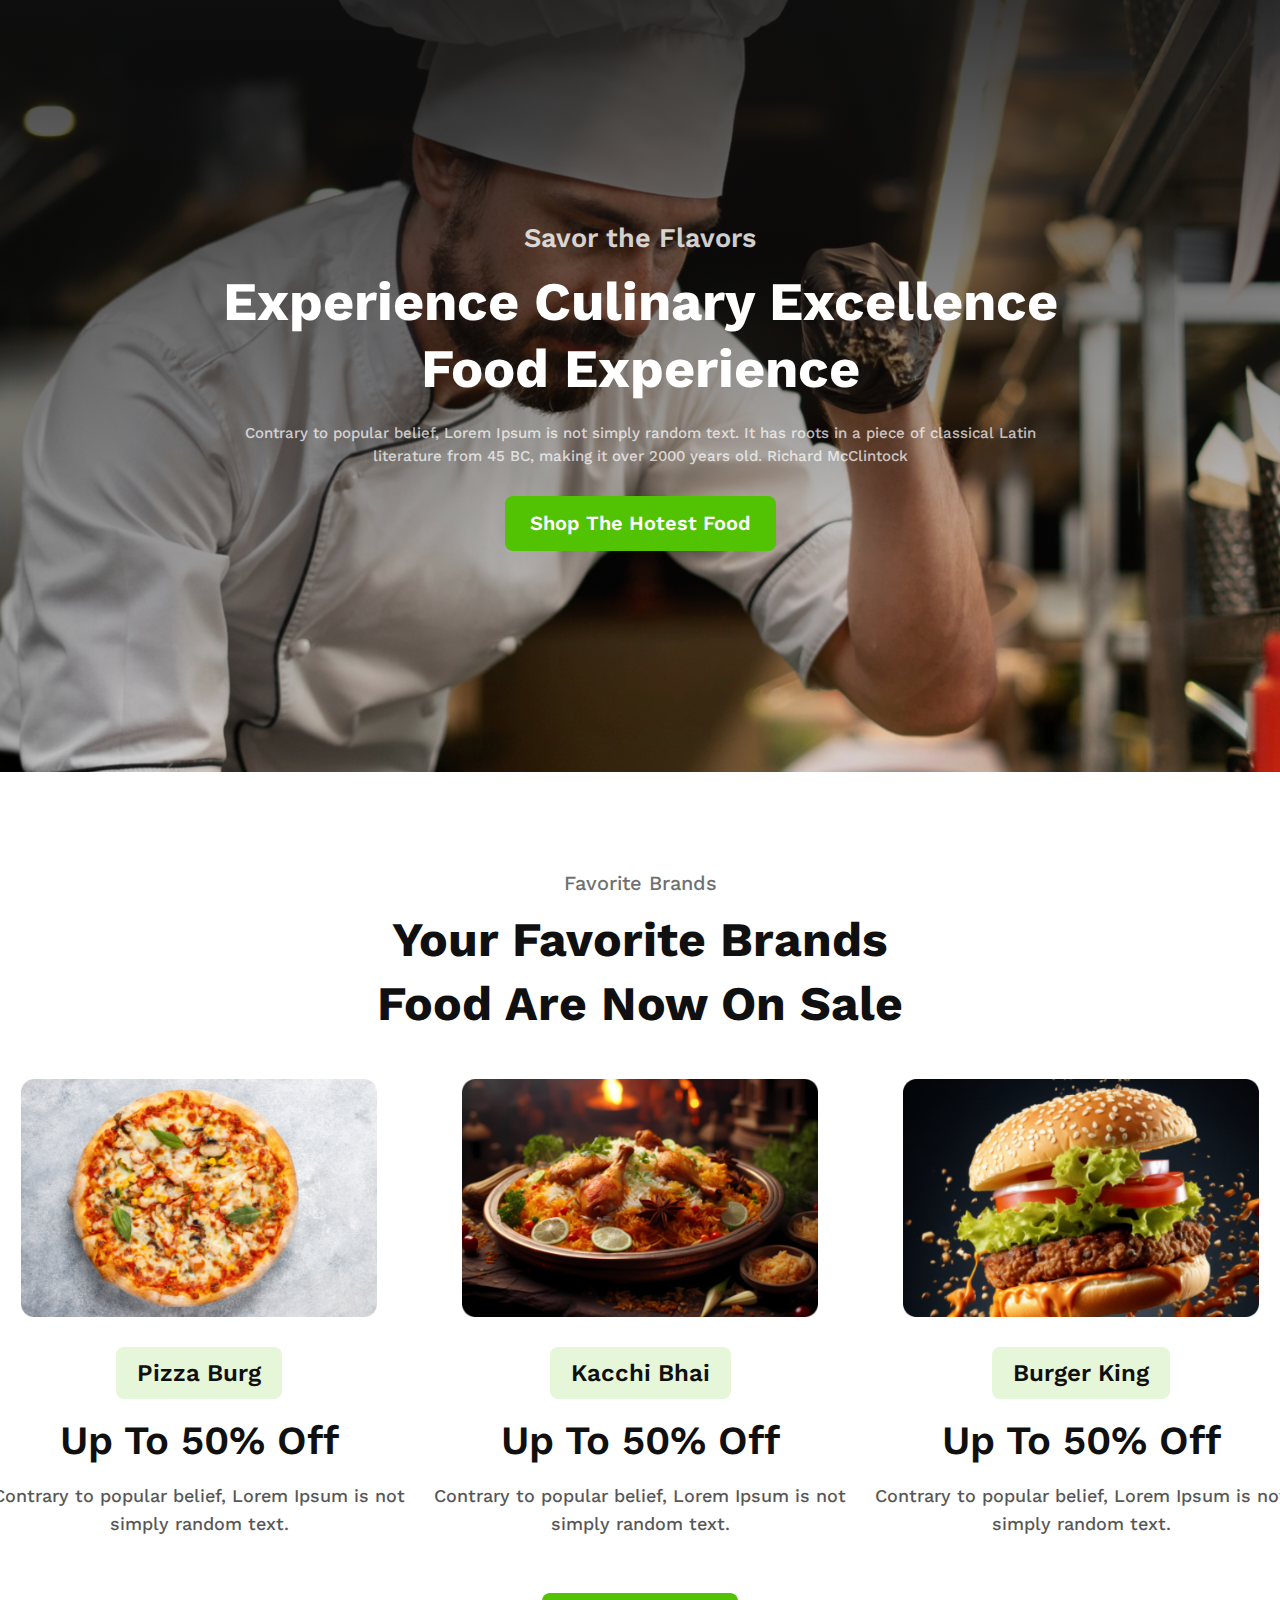
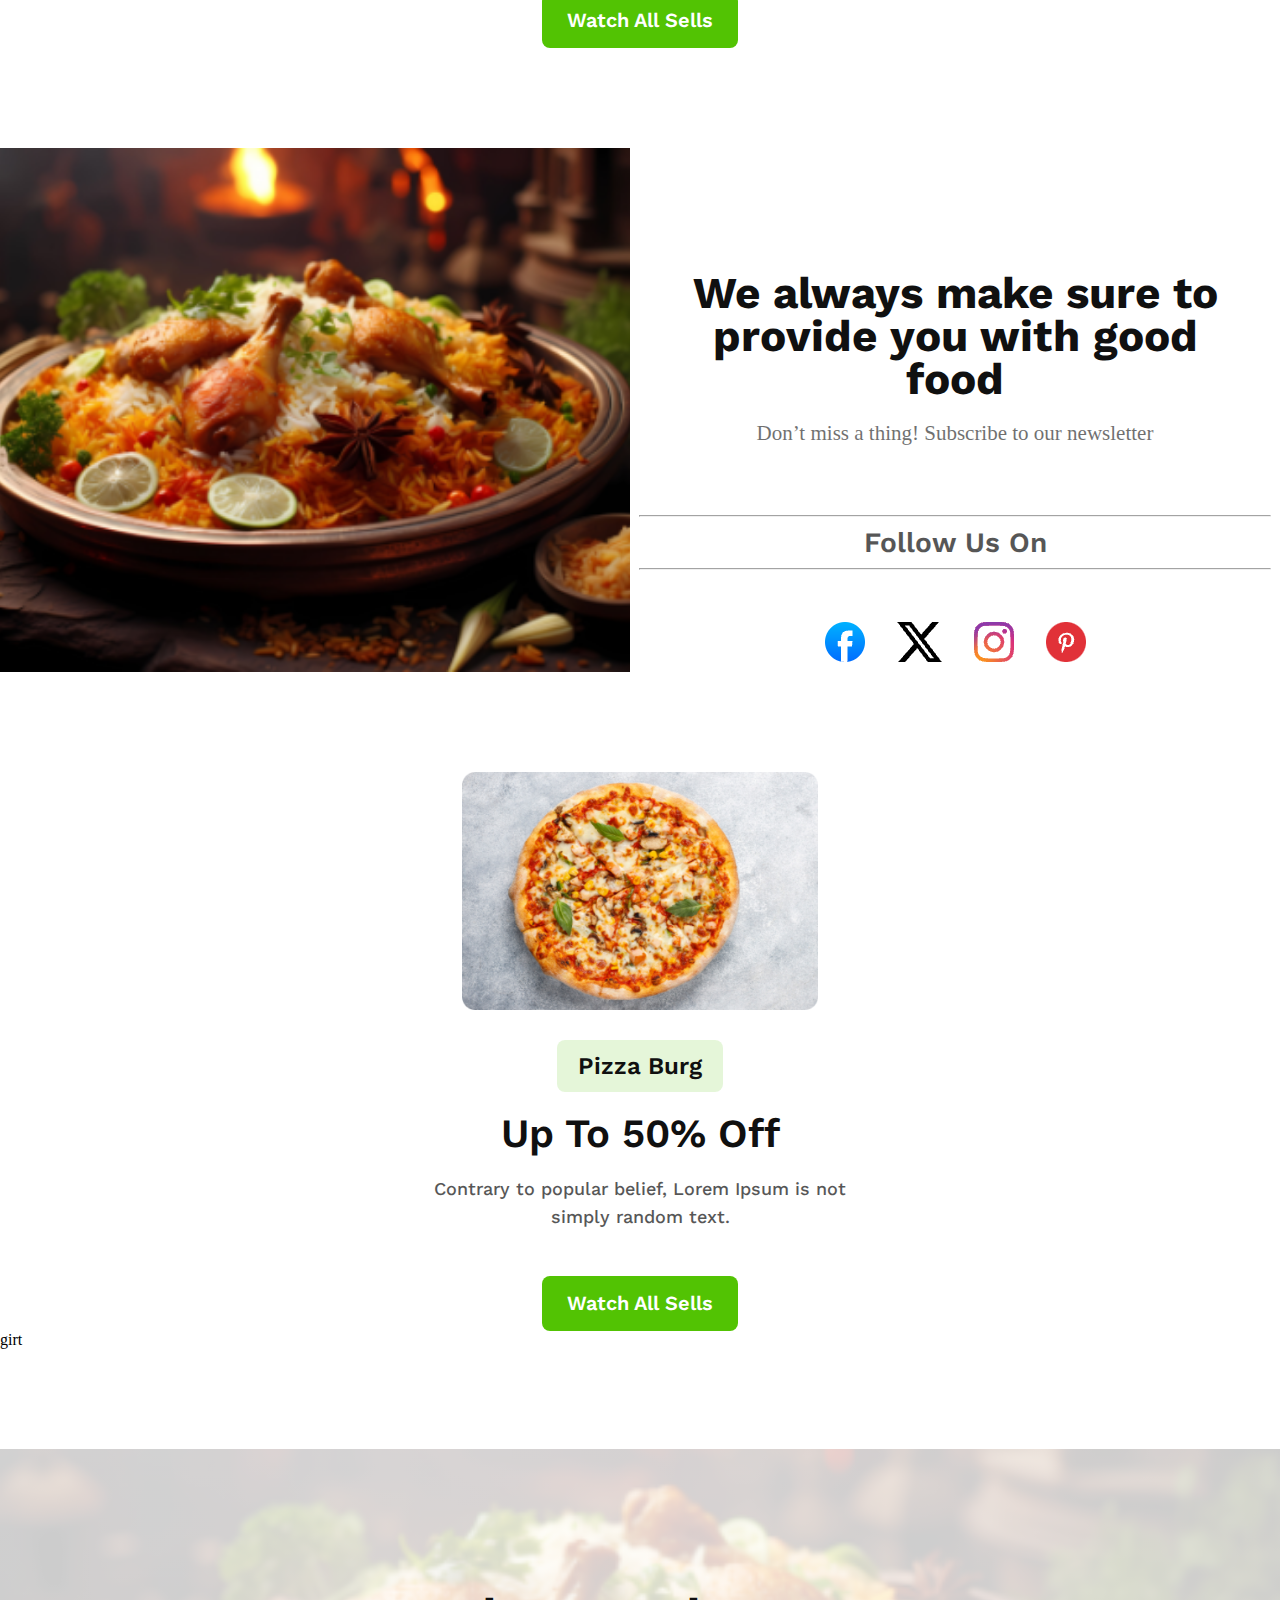
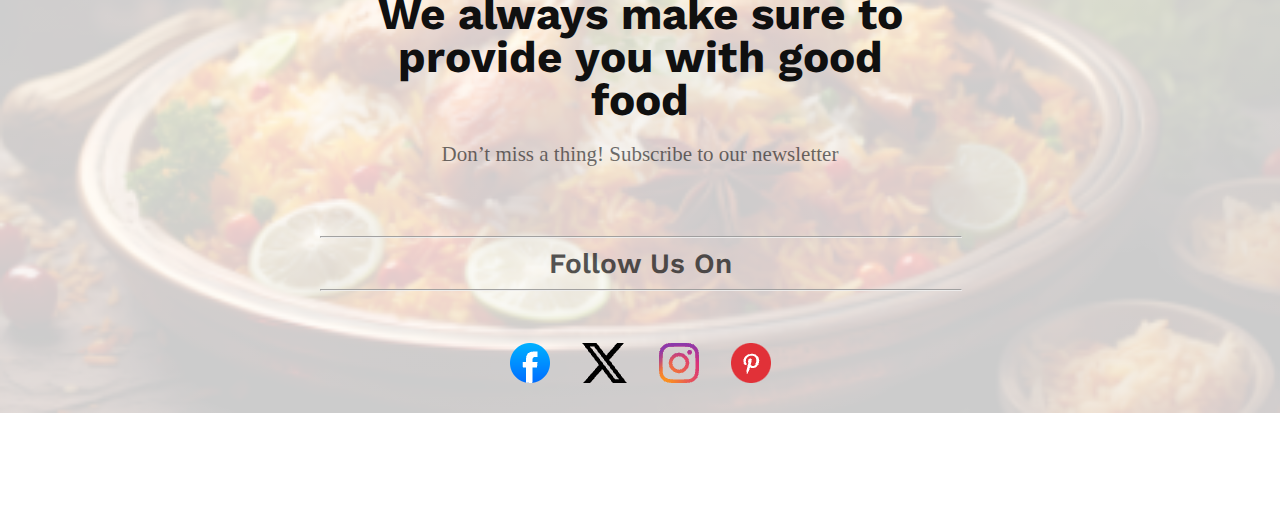
<file: index.html>
<!DOCTYPE html>
<html lang="en">
<head>
    <meta charset="UTF-8">
    <meta name="viewport" content="width=device-width, initial-scale=1.0">
    <link rel="stylesheet" href="style.css">
    <title>Document</title>
    <link rel="stylesheet" href="https://cdnjs.cloudflare.com/ajax/libs/font-awesome/6.5.2/css/all.min.css" integrity="sha512-SnH5WK+bZxgPHs44uWIX+LLJAJ9/2PkPKZ5QiAj6Ta86w+fsb2TkcmfRyVX3pBnMFcV7oQPJkl9QevSCWr3W6A==" crossorigin="anonymous" referrerpolicy="no-referrer" />
</head>
<body>
    <section id="hero">
        <div class="hero-content">
            <p class="subtile">Savor the Flavors</p>
            <h1 class="title">Experience Culinary Excellence Food Experience</h1>
            <p class="description">Contrary to popular belief, Lorem Ipsum is not simply random text. It has roots in a piece of classical Latin literature from 45 BC, making it over 2000 years old. Richard McClintock</p>
            <div class="btn-container">
                <button class="btn">Shop The Hotest Food</button>
            </div>
        </div>
    </section>
    <section id="card-box">
        <div class="container">
            <div class="title">
                <p id="subtitle">Favorite Brands</p>
                <h1 class="maintitle">Your Favorite Brands Food Are Now On Sale</h1>
            </div>
            <div>  
                <div class="cards">
                   
                    
                    <div class="card">
                        <div>
                            <img src="./assets/pizza.png" alt="">
                        </div>
                        <div class="span">
                            <span >Pizza Burg</span>
                        </div>
                        <h3>Up To 50% Off</h3>
                        <p>Contrary to popular belief, Lorem Ipsum is not simply random text.</p>
                    </div>
                    <div class="card">
                        <div>
                            <img src="./assets/biriyani.png" alt="">
                        </div>
                        <div class="span">
                            <span >Kacchi Bhai</span>
                        </div>
                        <h3>Up To 50% Off</h3>
                        <p>Contrary to popular belief, Lorem Ipsum is not simply random text.</p>
                    </div>
                    <div class="card">
                        <div>
                            <img src="./assets/burger.png" alt="">
                        </div>
                        <div class="span">
                            <span >Burger King</span>
                        </div>
                        <h3>Up To 50% Off</h3>
                        <p>Contrary to popular belief, Lorem Ipsum is not simply random text.</p>
                    </div>
                    
                   
                   
                </div>
                
            </div>
                <div class="btn-container">
                    <button class="btn">Watch All Sells</button>
                </div>
            

        </div>
    </section>
    <section id="about">
        <div class="about-us">
            <div class="kachhi"></div>
            
            <div 
            class="about-container">
                <h1>We always make sure to provide you with good food</h1>
                <p>Don’t miss a thing! Subscribe to our newsletter</p>
                <hr>
                <h5>Follow Us On</h5>
                <hr>
                <div class="icons">
                 <img src="./assets/Group 1.png" alt=""><img src="./assets/x-2 1.png" alt=""><img src="./assets/Group 2.png" alt=""><img src="./assets/pinterest-3 1.png" alt="">
                </div>
            </div>
        </div>
    </section>

    <section id="sigle-card">
        <div class="card-1">
            <div class="card">
                <div>
                    <img src="./assets/pizza.png" alt="">
                </div>
                <div class="span">
                    <span >Pizza Burg</span>
                </div>
                <h3>Up To 50% Off</h3>
                <p>Contrary to popular belief, Lorem Ipsum is not simply random text.</p>
                <div class="btn-container">
                    <button class="btn">Watch All Sells</button>
                </div>
            </div>
        </div>
    </section>girt 
    <section id="social" >
        <div class="about-container">
            <h1>We always make sure to provide you with good food</h1>
            <p>Don’t miss a thing! Subscribe to our newsletter</p>
            <hr>
            <h5>Follow Us On</h5>
            <hr>
            <div class="icons">
                <img src="./assets/Group 1.png" alt=""><img src="./assets/x-2 1.png" alt=""><img src="./assets/Group 2.png" alt=""><img src="./assets/pinterest-3 1.png" alt="">
               </div>
        </div>
    </section>
   
    
</body>
</html>
</file>
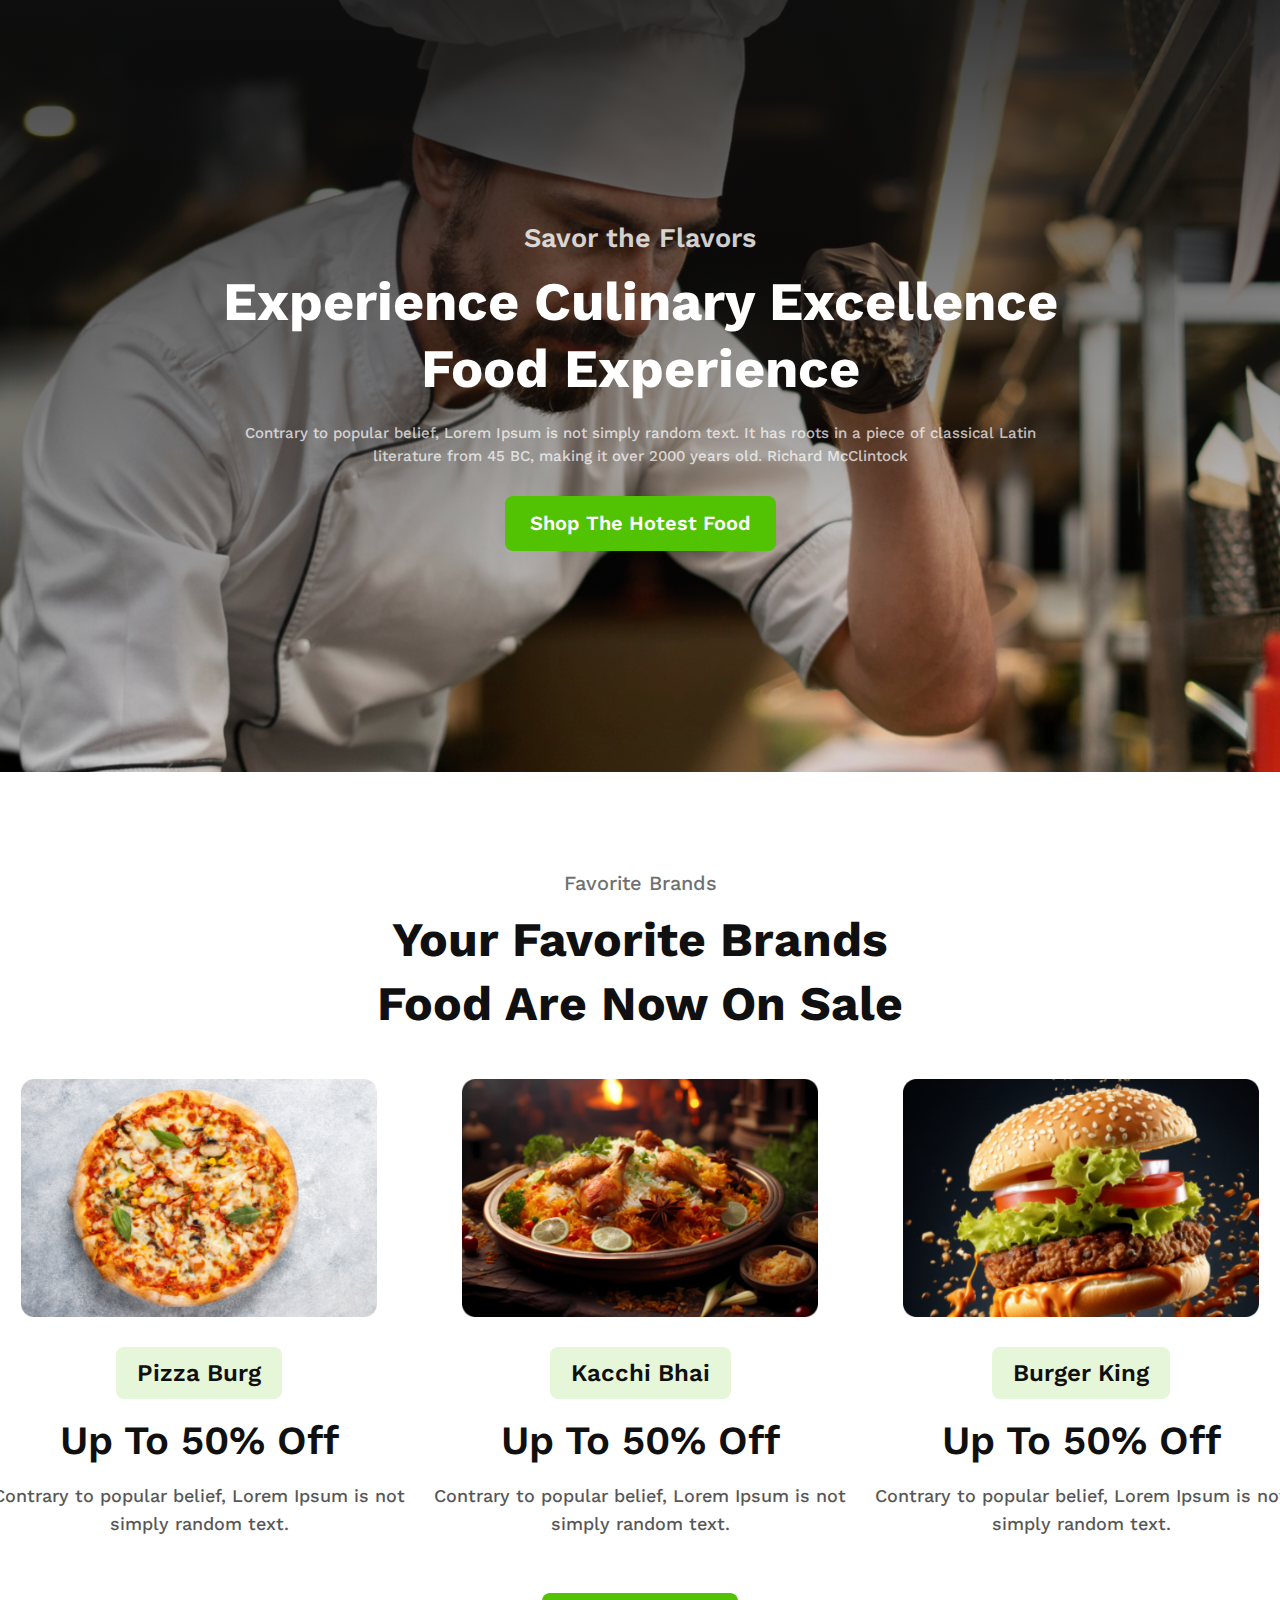
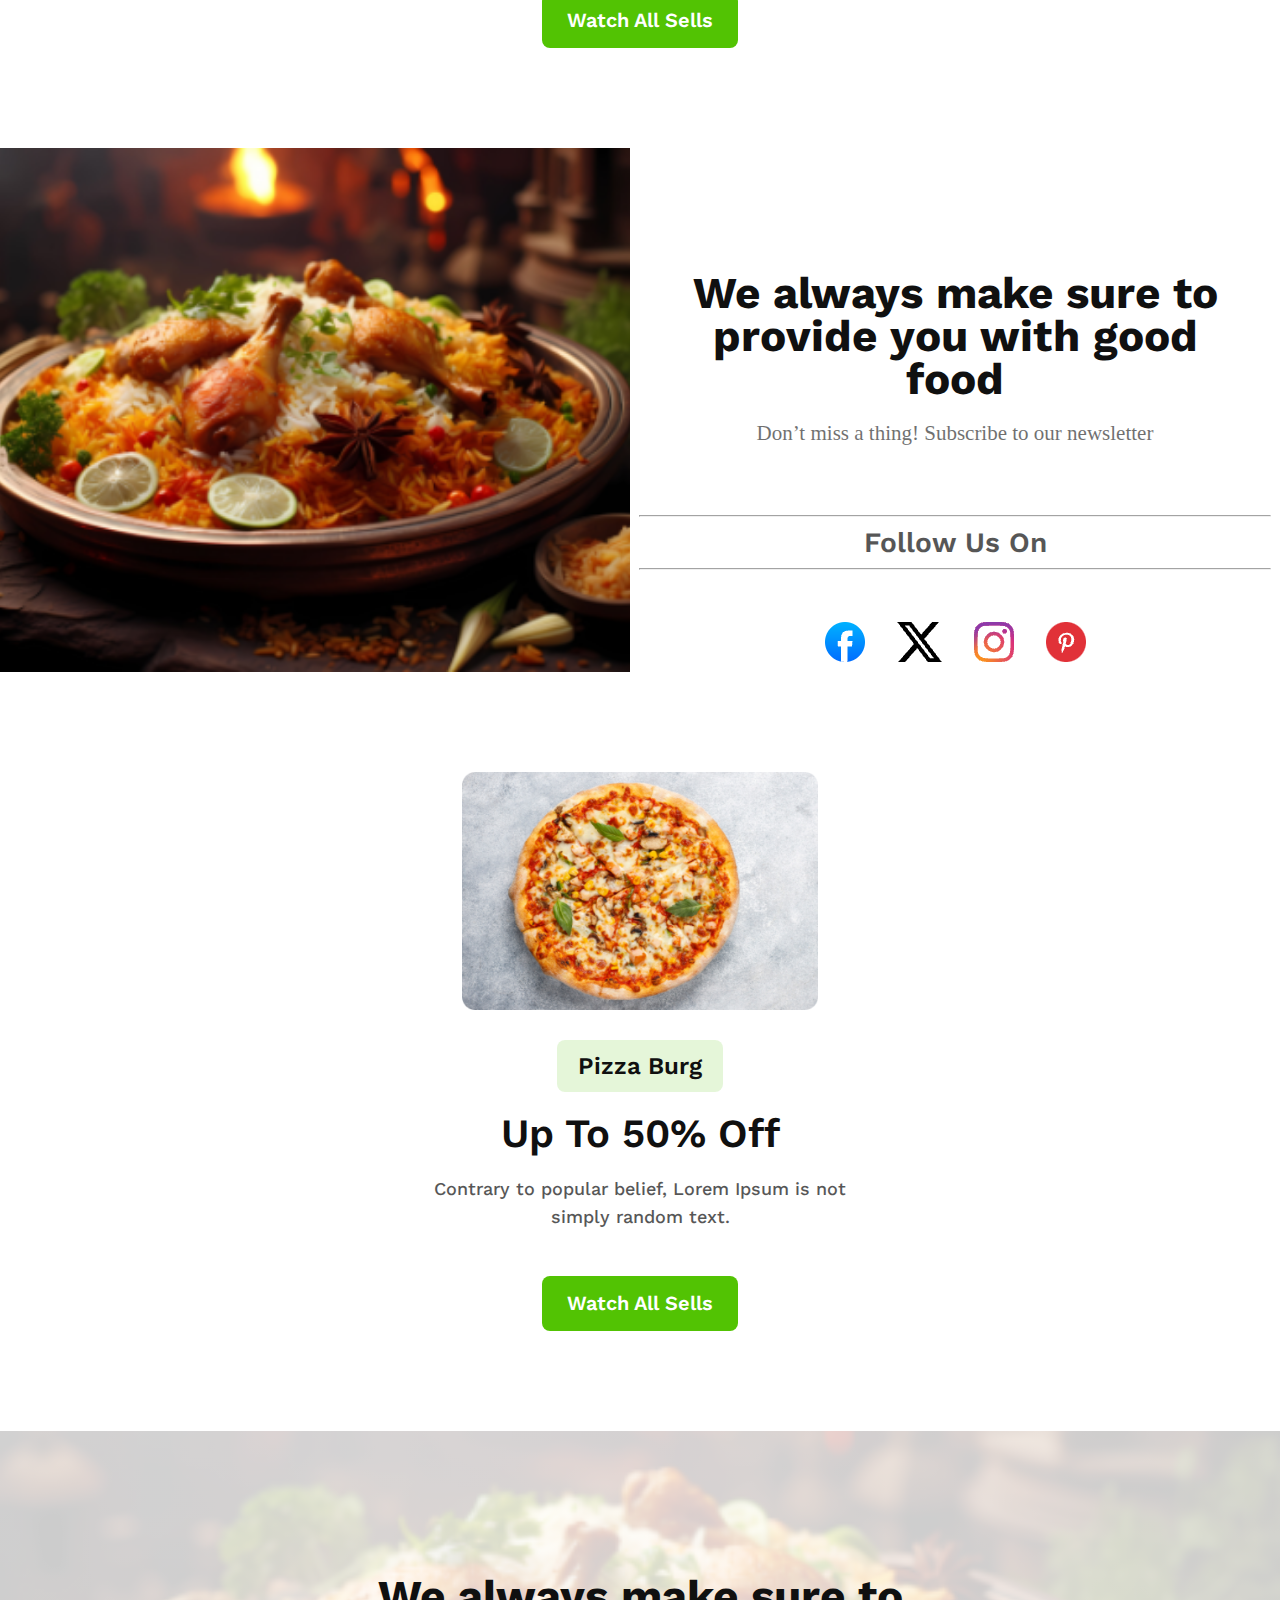
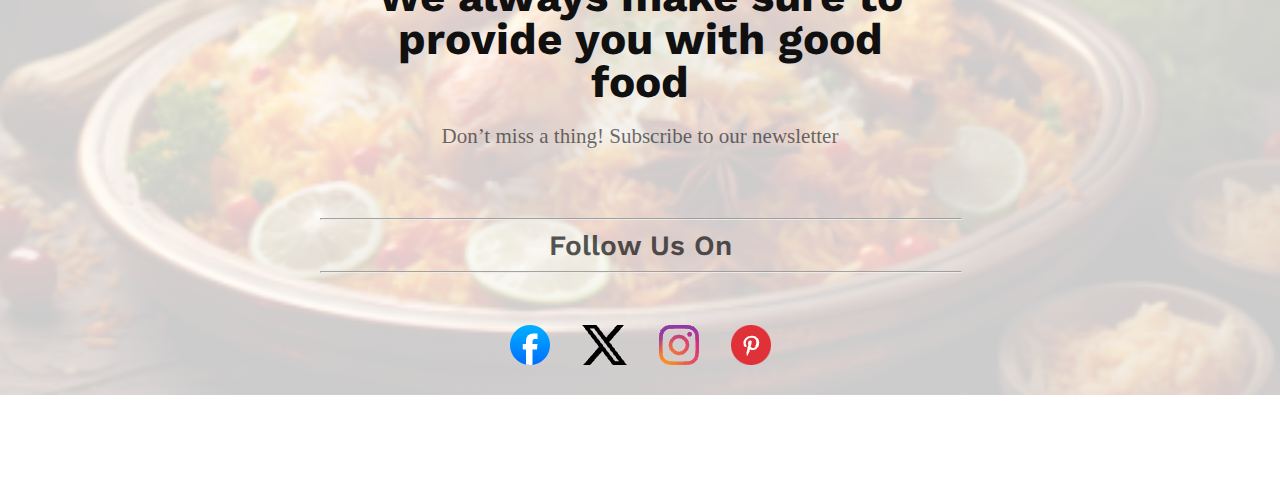
<file: project/index.html>
<!DOCTYPE html>
<html lang="en">
<head>
    <meta charset="UTF-8">
    <meta name="viewport" content="width=device-width, initial-scale=1.0">
    <link rel="stylesheet" href="style.css">
    <title>Document</title>
    <link rel="stylesheet" href="https://cdnjs.cloudflare.com/ajax/libs/font-awesome/6.5.2/css/all.min.css" integrity="sha512-SnH5WK+bZxgPHs44uWIX+LLJAJ9/2PkPKZ5QiAj6Ta86w+fsb2TkcmfRyVX3pBnMFcV7oQPJkl9QevSCWr3W6A==" crossorigin="anonymous" referrerpolicy="no-referrer" />
</head>
<body>
    <section id="hero">
        <div class="hero-content">
            <p class="subtile">Savor the Flavors</p>
            <h1 class="title">Experience Culinary Excellence Food Experience</h1>
            <p class="description">Contrary to popular belief, Lorem Ipsum is not simply random text. It has roots in a piece of classical Latin literature from 45 BC, making it over 2000 years old. Richard McClintock</p>
            <div class="btn-container">
                <button class="btn">Shop The Hotest Food</button>
            </div>
        </div>
    </section>
    <section id="card-box">
        <div class="container">
            <div class="title">
                <p id="subtitle">Favorite Brands</p>
                <h1 class="maintitle">Your Favorite Brands Food Are Now On Sale</h1>
            </div>
            <div>  
                <div class="cards">
                   
                    
                    <div class="card">
                        <div>
                            <img src="../assets/pizza.png" alt="">
                        </div>
                        <div class="span">
                            <span >Pizza Burg</span>
                        </div>
                        <h3>Up To 50% Off</h3>
                        <p>Contrary to popular belief, Lorem Ipsum is not simply random text.</p>
                    </div>
                    <div class="card">
                        <div>
                            <img src="../assets/biriyani.png" alt="">
                        </div>
                        <div class="span">
                            <span >Kacchi Bhai</span>
                        </div>
                        <h3>Up To 50% Off</h3>
                        <p>Contrary to popular belief, Lorem Ipsum is not simply random text.</p>
                    </div>
                    <div class="card">
                        <div>
                            <img src="../assets/burger.png" alt="">
                        </div>
                        <div class="span">
                            <span >Burger King</span>
                        </div>
                        <h3>Up To 50% Off</h3>
                        <p>Contrary to popular belief, Lorem Ipsum is not simply random text.</p>
                    </div>
                    
                   
                   
                </div>
                
            </div>
                <div class="btn-container">
                    <button class="btn">Watch All Sells</button>
                </div>
            

        </div>
    </section>
    <section id="about">
        <div class="about-us">
            <div class="kachhi"></div>
            
            <div 
            class="about-container">
                <h1>We always make sure to provide you with good food</h1>
                <p>Don’t miss a thing! Subscribe to our newsletter</p>
                <hr>
                <h5>Follow Us On</h5>
                <hr>
                <div class="icons">
                 <img src="../assets/Group 1.png" alt=""><img src="../assets/x-2 1.png" alt=""><img src="../assets/Group 2.png" alt=""><img src="../assets/pinterest-3 1.png" alt="">
                </div>
            </div>
        </div>
    </section>

    <section id="sigle-card">
        <div class="card-1">
            <div class="card">
                <div>
                    <img src="../assets/pizza.png" alt="">
                </div>
                <div class="span">
                    <span >Pizza Burg</span>
                </div>
                <h3>Up To 50% Off</h3>
                <p>Contrary to popular belief, Lorem Ipsum is not simply random text.</p>
                <div class="btn-container">
                    <button class="btn">Watch All Sells</button>
                </div>
            </div>
        </div>
    </section>
    <section id="social" >
        <div class="about-container">
            <h1>We always make sure to provide you with good food</h1>
            <p>Don’t miss a thing! Subscribe to our newsletter</p>
            <hr>
            <h5>Follow Us On</h5>
            <hr>
            <div class="icons">
                <img src="../assets/Group 1.png" alt=""><img src="../assets/x-2 1.png" alt=""><img src="../assets/Group 2.png" alt=""><img src="../assets/pinterest-3 1.png" alt="">
               </div>
        </div>
    </section>
   
    
</body>
</html>
</file>
<file: style.css>
@import url('https://fonts.googleapis.com/css2?family=Work+Sans:ital,wght@0,100..900;1,100..900&display=swap');
/* font-family: "Work Sans", sans-serif; */
*{
    margin: 0;
    padding: 0;

}
hr{
    opacity: .9;
  
  width: 100%;
}
.btn-container{
    text-align: center;
}
.btn{
    color: rgb(255, 255, 255);
font-family: "Work Sans";
font-size: 20px;
font-weight: 600;
line-height: 23px;
letter-spacing: 0%;
text-align: center;
padding: 16px 25px 16px 25px;
border-radius: 8px;
border: none;
background: rgb(82, 195, 3);
}
#hero{
    height: 772px;
    background-image:linear-gradient(180.00deg, rgb(16, 16, 16) -19.5%,rgba(16, 16, 16, 0) 100%), url('./assets/hero-bg.png');
    background-size: cover;
    background-position: center;
    display: flex;
    justify-content: center;
    align-items: center;
}
#hero .hero-content{
    width: 859px;
    /*  */
/* height: 330px; */


}
#hero .hero-content .subtile{
    color: rgb(255, 255, 255);
font-family: "Work Sans";
font-size: 27px;
font-weight: 600;
line-height: 32px;
opacity: 0.8;
letter-spacing: 0%;
text-align: center;
margin-bottom: 14px;
}
#hero .hero-content .title{
    color: rgb(255, 255, 255);
font-family: "Work Sans";
font-size: 54px;
font-weight: 700;
line-height: 67px;
letter-spacing: 0%;
text-align: center;
margin-bottom: 20px;
}
#hero .hero-content .description{
    color: rgb(255, 255, 255);
font-family: "Work Sans";
font-size: 15px;
font-weight: 500;
line-height: 23px;
letter-spacing: 0%;
text-align: center;
opacity: .7;
margin-bottom: 28px;

}
#card-box{
    margin: 100px;
    display: flex;
    justify-content: center;
    align-items: center;
}
#card-box .container{
    width: 1109px;
    display: flex;
    flex-direction: column;
    justify-content: center;
    align-items: center;
}
#card-box .container .title{
    width: 620px;
}

#card-box .container .title #subtitle{
color: rgb(16, 16, 16); 
font-family:"Work Sans";
font-size: 20px;
font-weight: 500;
line-height: 22px;
letter-spacing: 0%;
text-align: center;
opacity: .6;
margin-bottom: 14px;
}
#card-box .container .title .maintitle{
    color: rgb(16, 16, 16);
font-family: "Work Sans";
font-size: 48px;
font-weight: 700;
line-height: 64px;
letter-spacing: 0%;
text-align: center;

}
 .card img{
    width: 100%;
    height: 238px;
}
 .cards{
    display: flex;
    margin-top: 43px;
   gap: 21px;
   margin-bottom: 55px;
   
}
 .card{
display: flex;
flex-direction: column;
justify-content: center;
align-items: center;
width: 420px;
}
 .card .span{
    color: rgb(16, 16, 16);
    font-family:"Work Sans";
    font-size: 24px;
    font-weight: 600;
    line-height: 28px;
    letter-spacing: 0%;
    
    border-radius: 8px;
    padding: 12px 21px;
background: rgba(82, 195, 3, 0.15);
margin-top: 26px;
}
 .card h3{
    color: rgb(16, 16, 16);
font-family: "Work Sans";
font-size: 40px;
font-weight: 600;
line-height: 47px;
letter-spacing: 0%;
text-align: center;
margin: 18px;
}
 .card p{
    color: rgb(16, 16, 16);
font-family: Work Sans;
font-size: 18px;
font-weight: 500;
line-height: 28px;
letter-spacing: 0%;
text-align: center;
opacity: 0.7;
}
#sigle-card .card-1{
    margin-top: 100px;
    display: flex;
    justify-content: center;
    align-items: center;
   
}
#sigle-card .card-1 .card p{
    margin-bottom: 45px;
}
#about .about-us{
    display: flex;
}
#about .about-us .kachhi{
    width: 50%;
    background-image: url('./assets/biriyani.png');
    background-position: center;
    background-repeat: no-repeat;
    background-size: cover;}
    #about .about-us .about-container{
       display: flex;
       justify-content: center;
       align-items: center;
       flex-direction: column;
       width: 50%;
       margin: 10px;
    }
    .about-container h1{
        color: rgb(16, 16, 16);
font-family: "Work Sans";
font-size: 44px;
font-weight: 700;
line-height: 43px;
letter-spacing: 0%;
text-align: center;
margin:114px 40px 21px  40px;
    }
.about-container p{
        color: rgb(16, 16, 16);
 
font-family:" Work Sans";
font-size: 21px;
font-weight: 500;
line-height: 23px;
letter-spacing: 0%;
text-align: left;
opacity: .6;
text-align: center;
margin: 0px 0 70px 0;

    }
     .about-container h5{
        color: rgb(16, 16, 16);
font-family: Work Sans;
font-size: 28px;
font-weight: 600;
line-height: 31px;
letter-spacing: 0%;
text-align: center;
opacity: .7;
padding: 10px 20px;



    }
    #social{
        display: flex;
        justify-content: center;
        align-items: center;
        flex-direction: column;
        background-image:linear-gradient(rgba(255, 255, 255, 0.8),rgba(255, 255, 255, 0.8)), url(../assets/biriyani.png);
        background-position: center;
        background-repeat: repeat;
        background-size: cover;
        height: 564px;
        margin: 100px 0;
    }
    #social .about-container{
        width: 50%;
    }
    .icons{
       margin-top: 52px;
        display: flex;
        justify-content: center;
        gap: 32px;

    }
</file>
<file: project/style.css>
@import url('https://fonts.googleapis.com/css2?family=Work+Sans:ital,wght@0,100..900;1,100..900&display=swap');
/* font-family: "Work Sans", sans-serif; */
*{
    margin: 0;
    padding: 0;

}
hr{
    opacity: .9;
  
  width: 100%;
}
.btn-container{
    text-align: center;
}
.btn{
    color: rgb(255, 255, 255);
font-family: "Work Sans";
font-size: 20px;
font-weight: 600;
line-height: 23px;
letter-spacing: 0%;
text-align: center;
padding: 16px 25px 16px 25px;
border-radius: 8px;
border: none;
background: rgb(82, 195, 3);
}
#hero{
    height: 772px;
    background-image:linear-gradient(180.00deg, rgb(16, 16, 16) -19.5%,rgba(16, 16, 16, 0) 100%), url(../assets/hero-bg.png);
    background-size: cover;
    background-position: center;
    display: flex;
    justify-content: center;
    align-items: center;
}
#hero .hero-content{
    width: 859px;
    /*  */
/* height: 330px; */


}
#hero .hero-content .subtile{
    color: rgb(255, 255, 255);
font-family: "Work Sans";
font-size: 27px;
font-weight: 600;
line-height: 32px;
opacity: 0.8;
letter-spacing: 0%;
text-align: center;
margin-bottom: 14px;
}
#hero .hero-content .title{
    color: rgb(255, 255, 255);
font-family: "Work Sans";
font-size: 54px;
font-weight: 700;
line-height: 67px;
letter-spacing: 0%;
text-align: center;
margin-bottom: 20px;
}
#hero .hero-content .description{
    color: rgb(255, 255, 255);
font-family: "Work Sans";
font-size: 15px;
font-weight: 500;
line-height: 23px;
letter-spacing: 0%;
text-align: center;
opacity: .7;
margin-bottom: 28px;

}
#card-box{
    margin: 100px;
    display: flex;
    justify-content: center;
    align-items: center;
}
#card-box .container{
    width: 1109px;
    display: flex;
    flex-direction: column;
    justify-content: center;
    align-items: center;
}
#card-box .container .title{
    width: 620px;
}

#card-box .container .title #subtitle{
color: rgb(16, 16, 16); 
font-family:"Work Sans";
font-size: 20px;
font-weight: 500;
line-height: 22px;
letter-spacing: 0%;
text-align: center;
opacity: .6;
margin-bottom: 14px;
}
#card-box .container .title .maintitle{
    color: rgb(16, 16, 16);
font-family: "Work Sans";
font-size: 48px;
font-weight: 700;
line-height: 64px;
letter-spacing: 0%;
text-align: center;

}
 .card img{
    width: 100%;
    height: 238px;
}
 .cards{
    display: flex;
    margin-top: 43px;
   gap: 21px;
   margin-bottom: 55px;
   
}
 .card{
display: flex;
flex-direction: column;
justify-content: center;
align-items: center;
width: 420px;
}
 .card .span{
    color: rgb(16, 16, 16);
    font-family:"Work Sans";
    font-size: 24px;
    font-weight: 600;
    line-height: 28px;
    letter-spacing: 0%;
    
    border-radius: 8px;
    padding: 12px 21px;
background: rgba(82, 195, 3, 0.15);
margin-top: 26px;
}
 .card h3{
    color: rgb(16, 16, 16);
font-family: "Work Sans";
font-size: 40px;
font-weight: 600;
line-height: 47px;
letter-spacing: 0%;
text-align: center;
margin: 18px;
}
 .card p{
    color: rgb(16, 16, 16);
font-family: Work Sans;
font-size: 18px;
font-weight: 500;
line-height: 28px;
letter-spacing: 0%;
text-align: center;
opacity: 0.7;
}
#sigle-card .card-1{
    margin-top: 100px;
    display: flex;
    justify-content: center;
    align-items: center;
   
}
#sigle-card .card-1 .card p{
    margin-bottom: 45px;
}
#about .about-us{
    display: flex;
}
#about .about-us .kachhi{
    width: 50%;
    background-image: url(../assets/biriyani.png);
    background-position: center;
    background-repeat: no-repeat;
    background-size: cover;}
    #about .about-us .about-container{
       display: flex;
       justify-content: center;
       align-items: center;
       flex-direction: column;
       width: 50%;
       margin: 10px;
    }
    .about-container h1{
        color: rgb(16, 16, 16);
font-family: "Work Sans";
font-size: 44px;
font-weight: 700;
line-height: 43px;
letter-spacing: 0%;
text-align: center;
margin:114px 40px 21px  40px;
    }
.about-container p{
        color: rgb(16, 16, 16);
 
font-family:" Work Sans";
font-size: 21px;
font-weight: 500;
line-height: 23px;
letter-spacing: 0%;
text-align: left;
opacity: .6;
text-align: center;
margin: 0px 0 70px 0;

    }
     .about-container h5{
        color: rgb(16, 16, 16);
font-family: Work Sans;
font-size: 28px;
font-weight: 600;
line-height: 31px;
letter-spacing: 0%;
text-align: center;
opacity: .7;
padding: 10px 20px;



    }
    #social{
        display: flex;
        justify-content: center;
        align-items: center;
        flex-direction: column;
        background-image:linear-gradient(rgba(255, 255, 255, 0.8),rgba(255, 255, 255, 0.8)), url(../assets/biriyani.png);
        background-position: center;
        background-repeat: repeat;
        background-size: cover;
        height: 564px;
        margin: 100px 0;
    }
    #social .about-container{
        width: 50%;
    }
    .icons{
       margin-top: 52px;
        display: flex;
        justify-content: center;
        gap: 32px;

    }
</file>
